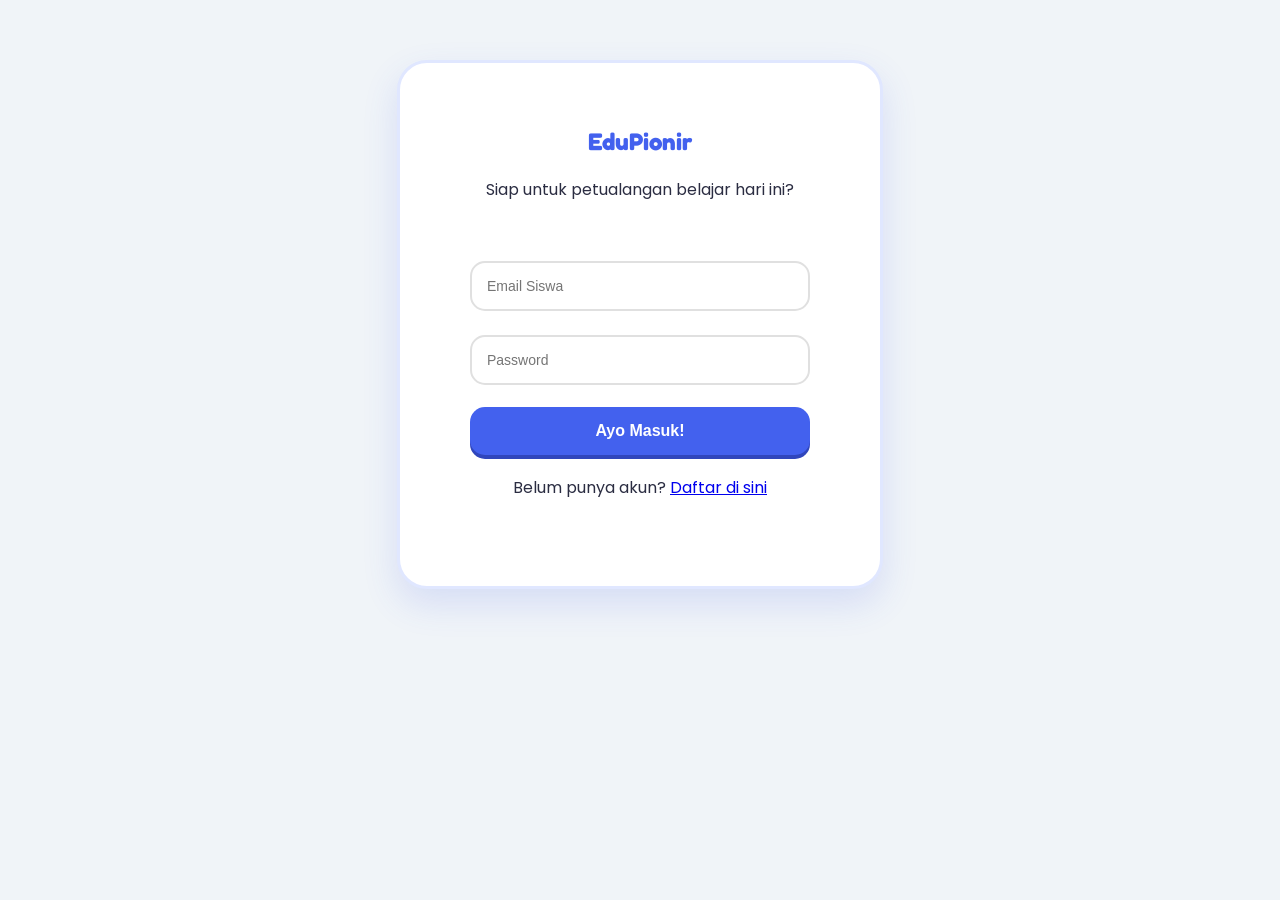
<file: index.html>
<!DOCTYPE html>
<html lang="id">
<head>
    <meta charset="UTF-8">
    <meta name="viewport" content="width=device-width, initial-scale=1.0">
    <title>EduPionir - Masuk</title>
    <link rel="stylesheet" href="assets/css/style.css">
</head>
<body>
    <section>
        <header>
            <h1 class="brand-name">EduPionir</h1>
            <p>Siap untuk petualangan belajar hari ini?</p>
        </header>

        <main>
            <form action="pages/dashboard.html">
                <input type="email" placeholder="Email Siswa" required>
                <input type="password" placeholder="Password" required>
                <button type="submit">Ayo Masuk!</button>
            </form>
            <p style="margin-top: 20px;">Belum punya akun? <a href="register.html">Daftar di sini</a></p>
        </main>
    </section>

    <script src="assets/js/script.js"></script>
</body>
</html>
</file>
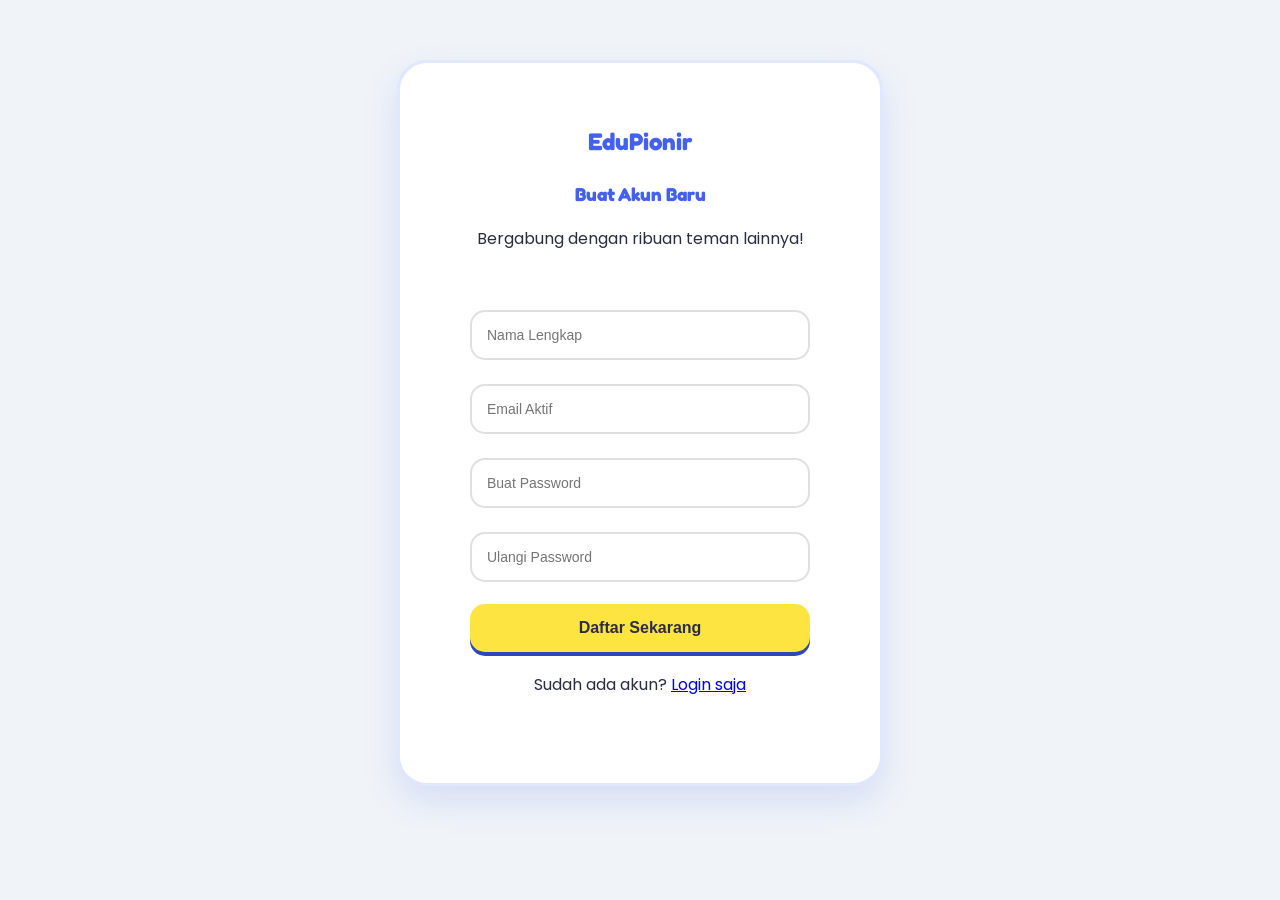
<file: register.html>
<!DOCTYPE html>
<html lang="id">
<head>
    <meta charset="UTF-8">
    <meta name="viewport" content="width=device-width, initial-scale=1.0">
    <title>EduPionir - Daftar Akun</title>
    <link rel="stylesheet" href="assets/css/style.css">
</head>
<body>
    <section>
        <header>
            <h1 class="brand-name">EduPionir</h1>
            <h3>Buat Akun Baru</h3>
            <p>Bergabung dengan ribuan teman lainnya!</p>
        </header>

        <main>
            <form action="index.html">
                <input type="text" placeholder="Nama Lengkap" required>
                <input type="email" placeholder="Email Aktif" required>
                <input type="password" placeholder="Buat Password" required>
                <input type="password" placeholder="Ulangi Password" required>
                <button type="submit" style="background-color: #fee440; color: #2b2d42;">Daftar Sekarang</button>
            </form>
            <p style="margin-top: 20px;">Sudah ada akun? <a href="index.html">Login saja</a></p>
        </main>
    </section>

    <script src="assets/js/script.js"></script>
</body>
</html>
</file>
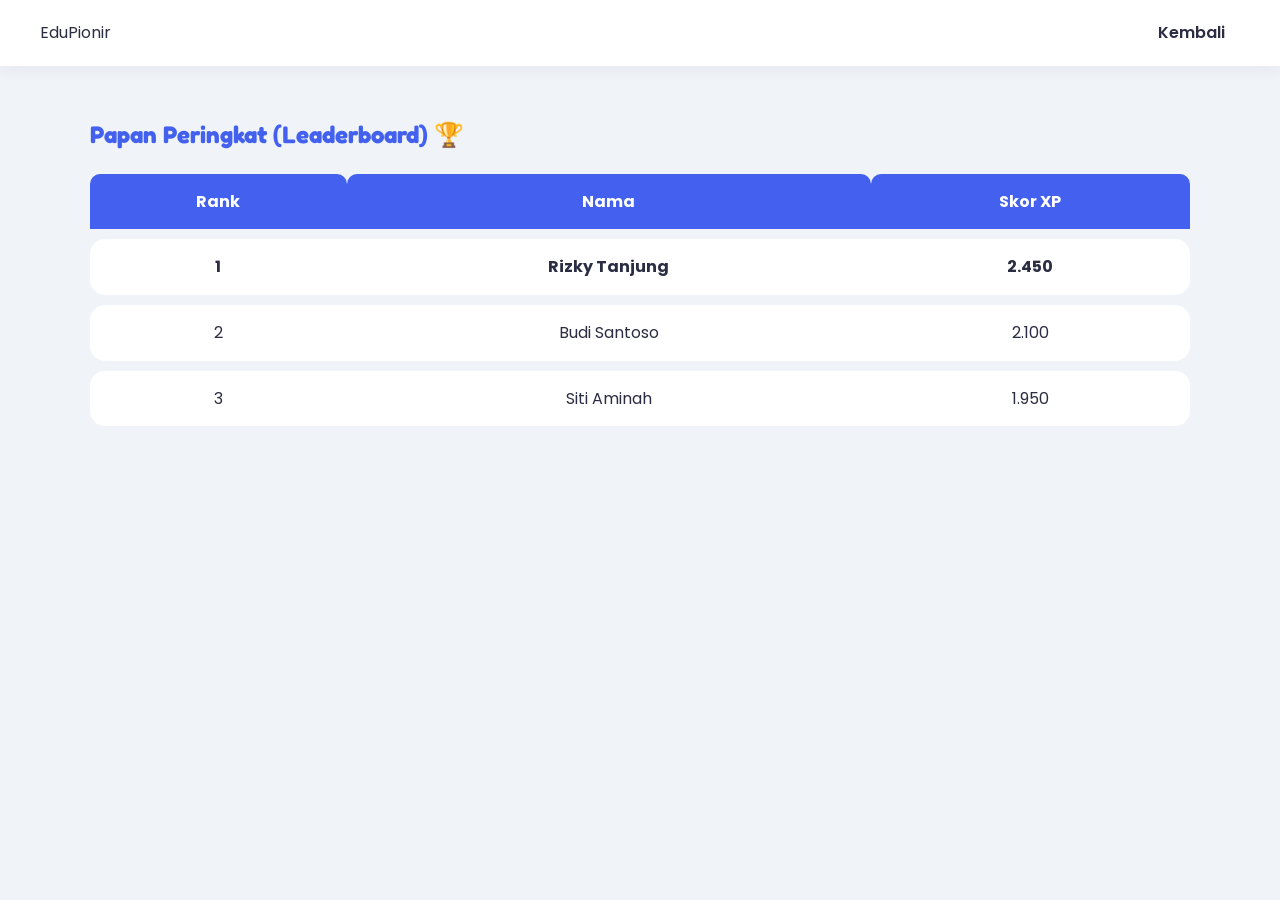
<file: page/battle.html>
<!DOCTYPE html>
<html lang="id">
<head>
    <meta charset="UTF-8">
    <title>Battle Room | EduPionir</title>
    <link rel="stylesheet" href="../assets/css/style.css">
</head>
<body>
    <nav>
        <div class="brand">EduPionir</div>
        <a href="dashboard.html">Kembali</a>
    </nav>

    <main class="container">
        <h2>Papan Peringkat (Leaderboard) 🏆</h2>
        <div class="card">
            <table>
                <thead>
                    <tr>
                        <th>Rank</th>
                        <th>Nama</th>
                        <th>Skor XP</th>
                    </tr>
                </thead>
                <tbody>
                    <tr style="background: #f1f4ff; font-weight: bold;">
                        <td>1</td>
                        <td>Rizky Tanjung</td>
                        <td>2.450</td>
                    </tr>
                    <tr>
                        <td>2</td>
                        <td>Budi Santoso</td>
                        <td>2.100</td>
                    </tr>
                    <tr>
                        <td>3</td>
                        <td>Siti Aminah</td>
                        <td>1.950</td>
                    </tr>
                </tbody>
            </table>
        </div>
    </main>

    <script src="../assets/js/script.js"></script>
</body>
</html>
</file>
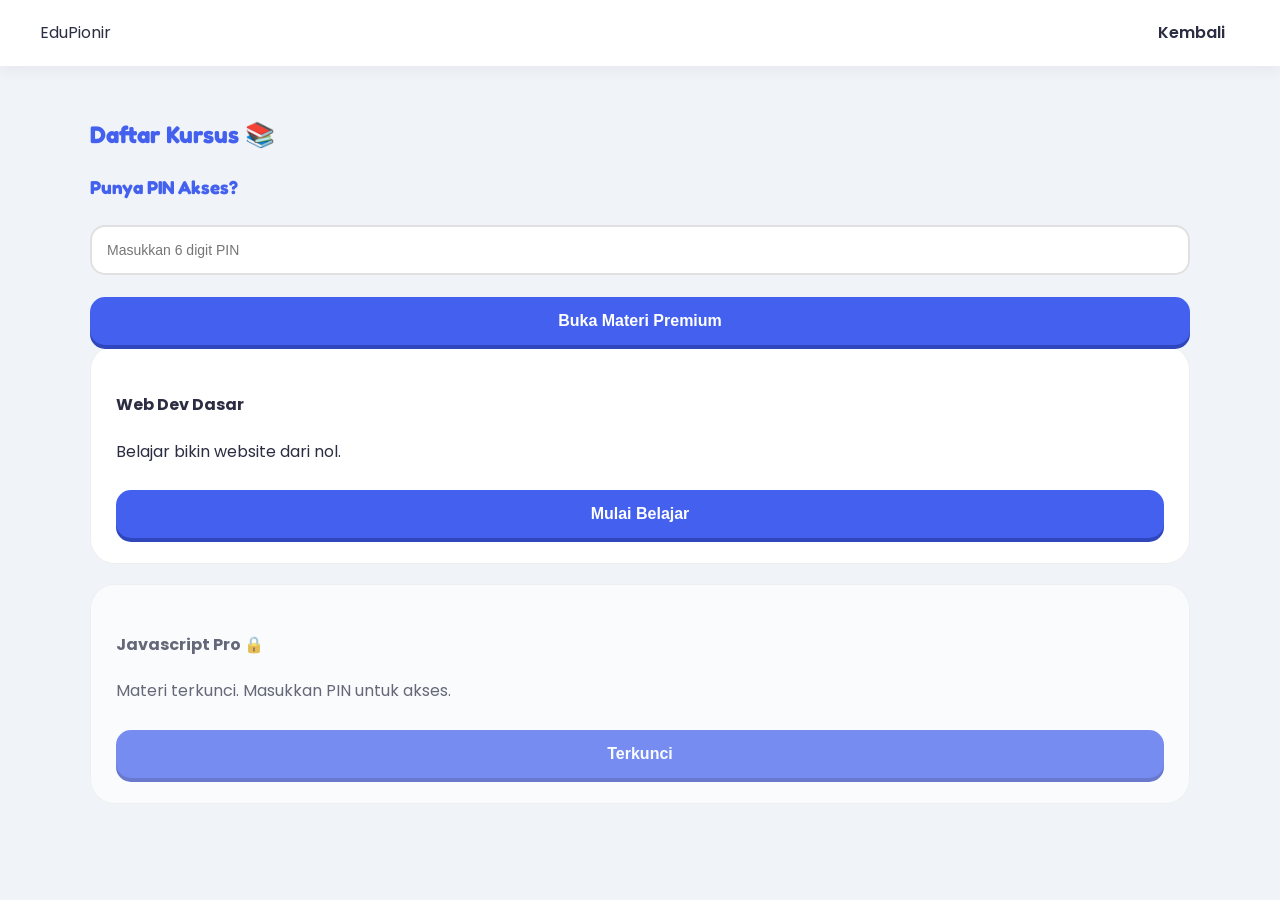
<file: page/courses.html>
<!DOCTYPE html>
<html lang="id">
<head>
    <meta charset="UTF-8">
    <title>Kursus Saya | EduPionir</title>
    <link rel="stylesheet" href="../assets/css/style.css">
</head>
<body>
    <nav>
        <div class="brand">EduPionir</div>
        <a href="dashboard.html">Kembali</a>
    </nav>

    <main class="container">
        <h2>Daftar Kursus 📚</h2>
        
        <div class="card">
            <h3>Punya PIN Akses?</h3>
            <input type="text" id="pinInput" placeholder="Masukkan 6 digit PIN">
            <button onclick="cekPinKursus()">Buka Materi Premium</button>
        </div>

        <div class="course-list">
            <article class="card">
                <h4>Web Dev Dasar</h4>
                <p>Belajar bikin website dari nol.</p>
                <button>Mulai Belajar</button>
            </article>

            <article class="card" style="opacity: 0.7;">
                <h4>Javascript Pro 🔒</h4>
                <p>Materi terkunci. Masukkan PIN untuk akses.</p>
                <button disabled>Terkunci</button>
            </article>
        </div>
    </main>

    <script src="../assets/js/script.js"></script>
</body>
</html>
</file>
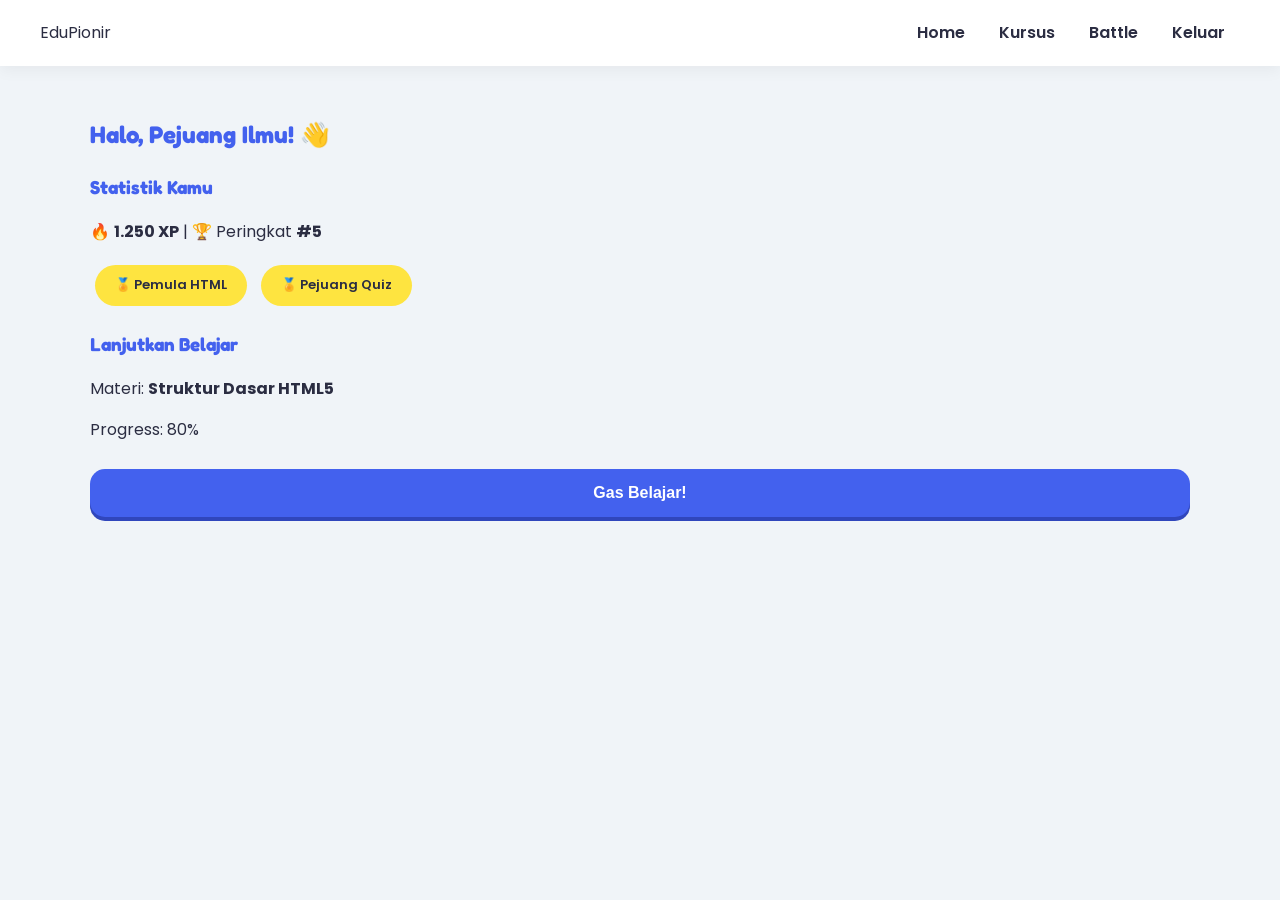
<file: page/dashboard.html>
<!DOCTYPE html>
<html lang="id">
<head>
    <meta charset="UTF-8">
    <meta name="viewport" content="width=device-width, initial-scale=1.0">
    <title>Dashboard | EduPionir</title>
    <link rel="stylesheet" href="../assets/css/style.css">
</head>
<body>
    <nav>
        <div class="brand">EduPionir</div>
        <div>
            <a href="dashboard.html">Home</a>
            <a href="courses.html">Kursus</a>
            <a href="battle.html">Battle</a>
            <a href="../index.html">Keluar</a>
        </div>
    </nav>

    <main class="container">
        <h2>Halo, Pejuang Ilmu! 👋</h2>
        <div class="card">
            <h3>Statistik Kamu</h3>
            <p>🔥 <strong>1.250 XP</strong> | 🏆 Peringkat <strong>#5</strong></p>
            <div class="badge-item">🏅 Pemula HTML</div>
            <div class="badge-item">🏅 Pejuang Quiz</div>
        </div>
        
        <div class="card" style="border-left-color: var(--primary);">
            <h3>Lanjutkan Belajar</h3>
            <p>Materi: <strong>Struktur Dasar HTML5</strong></p>
            <p>Progress: 80%</p>
            <button onclick="location.href='courses.html'">Gas Belajar!</button>
        </div>
    </main>

    <script src="../assets/js/script.js"></script>
</body>
</html>
</file>
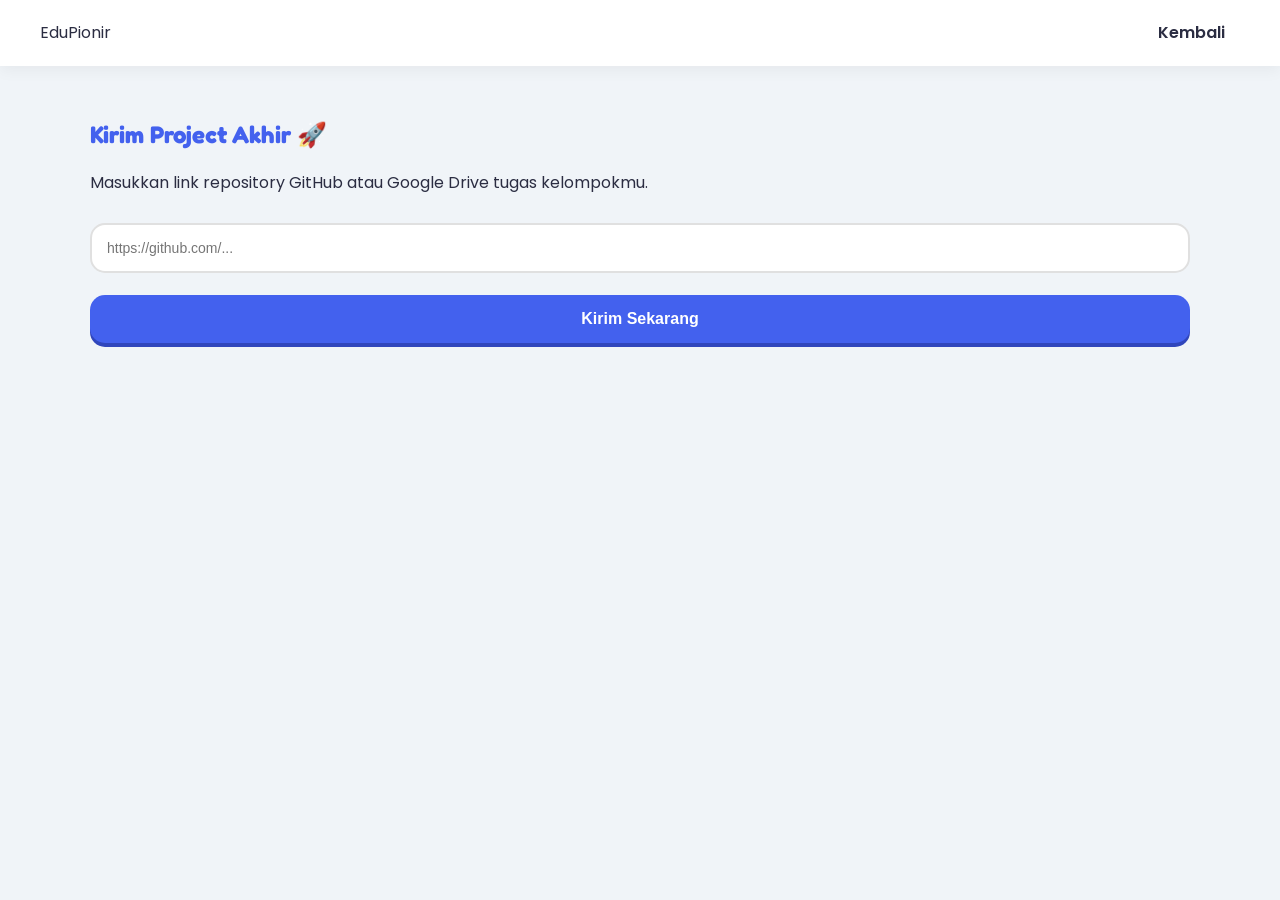
<file: page/project.html>
<!DOCTYPE html>
<html lang="id">
<head>
    <meta charset="UTF-8">
    <title>Tugas Akhir | EduPionir</title>
    <link rel="stylesheet" href="../assets/css/style.css">
</head>
<body>
    <nav>
        <div class="brand">EduPionir</div>
        <a href="dashboard.html">Kembali</a>
    </nav>

    <main class="container">
        <h2>Kirim Project Akhir 🚀</h2>
        <div class="card">
            <p>Masukkan link repository GitHub atau Google Drive tugas kelompokmu.</p>
            <input type="url" placeholder="https://github.com/..." required>
            <button onclick="alert('Project berhasil dikirim!')">Kirim Sekarang</button>
        </div>
    </main>

    <script src="../assets/js/script.js"></script>
</body>
</html>
</file>
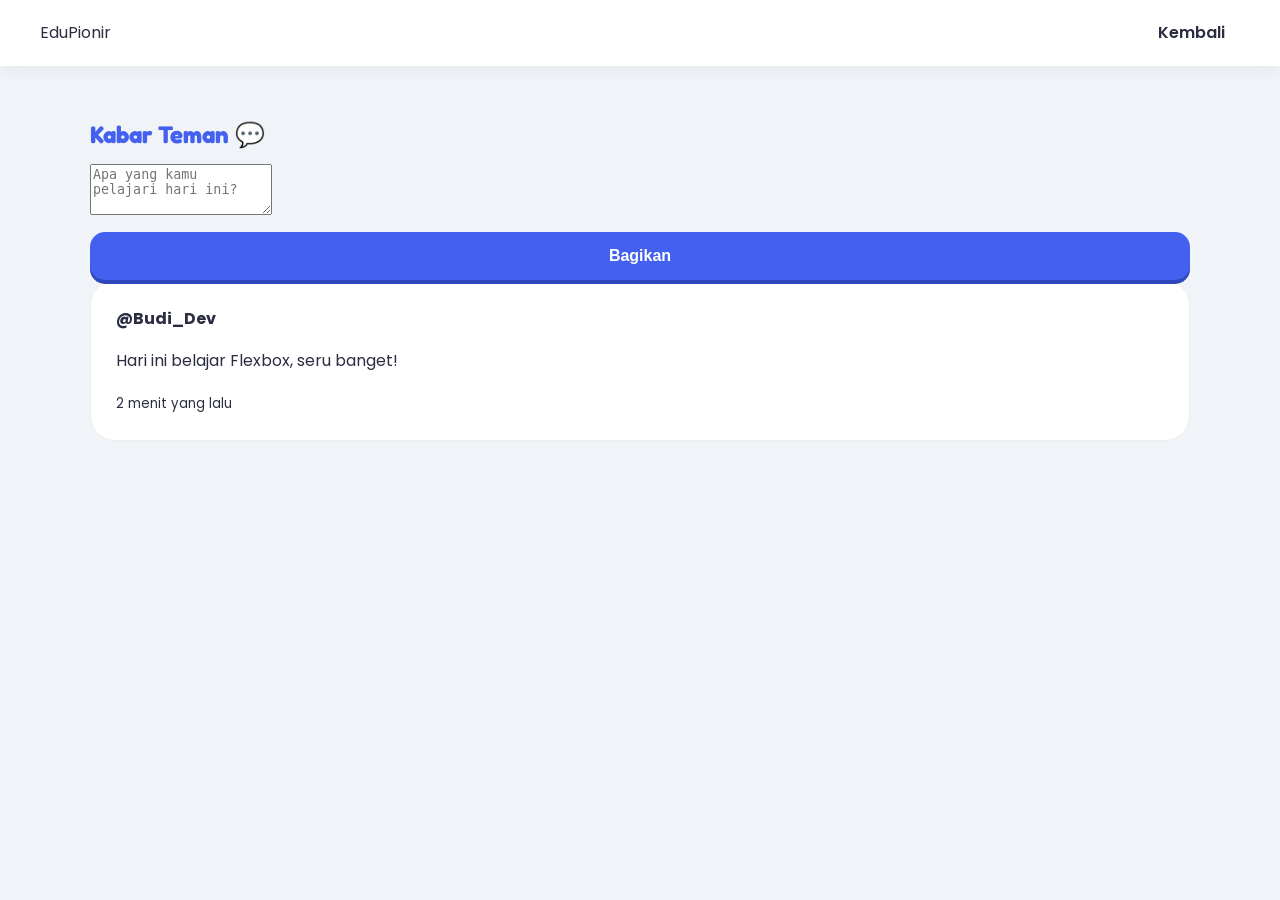
<file: page/social.html>
<!DOCTYPE html>
<html lang="id">
<head>
    <meta charset="UTF-8">
    <title>Social Feed | EduPionir</title>
    <link rel="stylesheet" href="../assets/css/style.css">
</head>
<body>
    <nav>
        <div class="brand">EduPionir</div>
        <a href="dashboard.html">Kembali</a>
    </nav>

    <main class="container">
        <h2>Kabar Teman 💬</h2>
        <div class="card">
            <textarea placeholder="Apa yang kamu pelajari hari ini?" rows="3"></textarea>
            <button onclick="kirimPostingan()">Bagikan</button>
        </div>

        <div id="feedList">
            <div class="card post">
                <strong>@Budi_Dev</strong>
                <p>Hari ini belajar Flexbox, seru banget!</p>
                <small>2 menit yang lalu</small>
            </div>
        </div>
    </main>

    <script src="../assets/js/script.js"></script>
</body>
</html>
</file>
<file: assets/css/style.css>
/* --- 1. SETTING FONT & DASAR --- */
@import url('https://fonts.googleapis.com/css2?family=Fredoka:wght@400;600&family=Poppins:wght@400;600&display=swap');

:root {
    --primary: #4361ee;      /* Biru Modern */
    --secondary: #fee440;    /* Kuning Ceria */
    --accent: #4cc9f0;       /* Biru Muda */
    --bg-light: #f0f4f8;     /* Abu-abu Biru Sangat Muda */
    --text-dark: #2b2d42;    /* Navy Gelap (Lebih nyaman dari hitam) */
    --white: #ffffff;
    --success: #4caf50;
}

body {
    font-family: 'Poppins', sans-serif;
    background-color: var(--bg-light);
    color: var(--text-dark);
    margin: 0;
    padding: 0;
    line-height: 1.6;
}

/* --- 2. TYPOGRAPHY (Judul-Judul) --- */
h1, h2, h3, .brand-name {
    font-family: 'Fredoka', sans-serif; /* Font bulat khas game/anak muda */
    color: var(--primary);
    margin-bottom: 10px;
}

/* --- 3. CONTAINER FORM (Login & Register) --- */
section {
    max-width: 400px;
    margin: 60px auto;
    background: var(--white);
    padding: 40px;
    border-radius: 30px; /* Sangat membulat agar ramah di mata */
    box-shadow: 0 15px 35px rgba(67, 97, 238, 0.15);
    text-align: center;
    border: 3px solid #e0e7ff;
}

/* --- 4. INPUT & TOMBOL --- */
input {
    width: 100%;
    padding: 15px;
    margin: 12px 0;
    border: 2px solid #e0e0e0;
    border-radius: 15px;
    box-sizing: border-box;
    font-size: 14px;
    transition: 0.3s;
}

input:focus {
    border-color: var(--primary);
    outline: none;
    box-shadow: 0 0 8px rgba(67, 97, 238, 0.2);
}

button {
    background-color: var(--primary);
    color: white;
    border: none;
    padding: 15px;
    border-radius: 15px;
    font-weight: 600;
    font-size: 16px;
    cursor: pointer;
    transition: 0.4s;
    width: 100%;
    margin-top: 10px;
    box-shadow: 0 4px 0 #3046bc; /* Efek tombol timbul/3D */
}

button:hover {
    transform: translateY(-2px);
    box-shadow: 0 6px 0 #3046bc;
}

button:active {
    transform: translateY(2px);
    box-shadow: 0 2px 0 #3046bc;
}

/* --- 5. NAVIGASI --- */
nav {
    background: var(--white);
    padding: 20px 40px;
    display: flex;
    justify-content: space-between;
    align-items: center;
    box-shadow: 0 4px 15px rgba(0,0,0,0.05);
    position: sticky;
    top: 0;
    z-index: 100;
}

nav a {
    text-decoration: none;
    color: var(--text-dark);
    margin: 0 15px;
    font-weight: 600;
    transition: 0.3s;
}

nav a:hover {
    color: var(--primary);
}

/* --- 6. DASHBOARD & CARDS --- */
main {
    padding: 30px;
    max-width: 1100px;
    margin: auto;
}

.card-stat, article, .post {
    background: var(--white);
    padding: 25px;
    border-radius: 25px;
    margin-bottom: 20px;
    border: 1px solid #eee;
    transition: 0.3s;
}

.card-stat {
    border-left: 8px solid var(--secondary); /* Aksen warna kuning */
}

article:hover {
    transform: scale(1.02);
    box-shadow: 0 10px 20px rgba(0,0,0,0.05);
    border-color: var(--accent);
}

/* --- 7. LEADERBOARD / TABLE --- */
table {
    width: 100%;
    border-collapse: separate;
    border-spacing: 0 10px;
}

th {
    background: var(--primary);
    color: white;
    padding: 15px;
    border-radius: 10px 10px 0 0;
}

td {
    background: white;
    padding: 15px;
    text-align: center;
}

tr td:first-child { border-radius: 15px 0 0 15px; }
tr td:last-child { border-radius: 0 15px 15px 0; }

tr:hover td {
    background-color: #f1f4ff;
}

/* --- 8. UTILITIES --- */
.badge-item {
    display: inline-block;
    background: var(--secondary);
    padding: 10px 20px;
    border-radius: 50px;
    margin: 5px;
    font-weight: 600;
    font-size: 13px;
}
</file>
